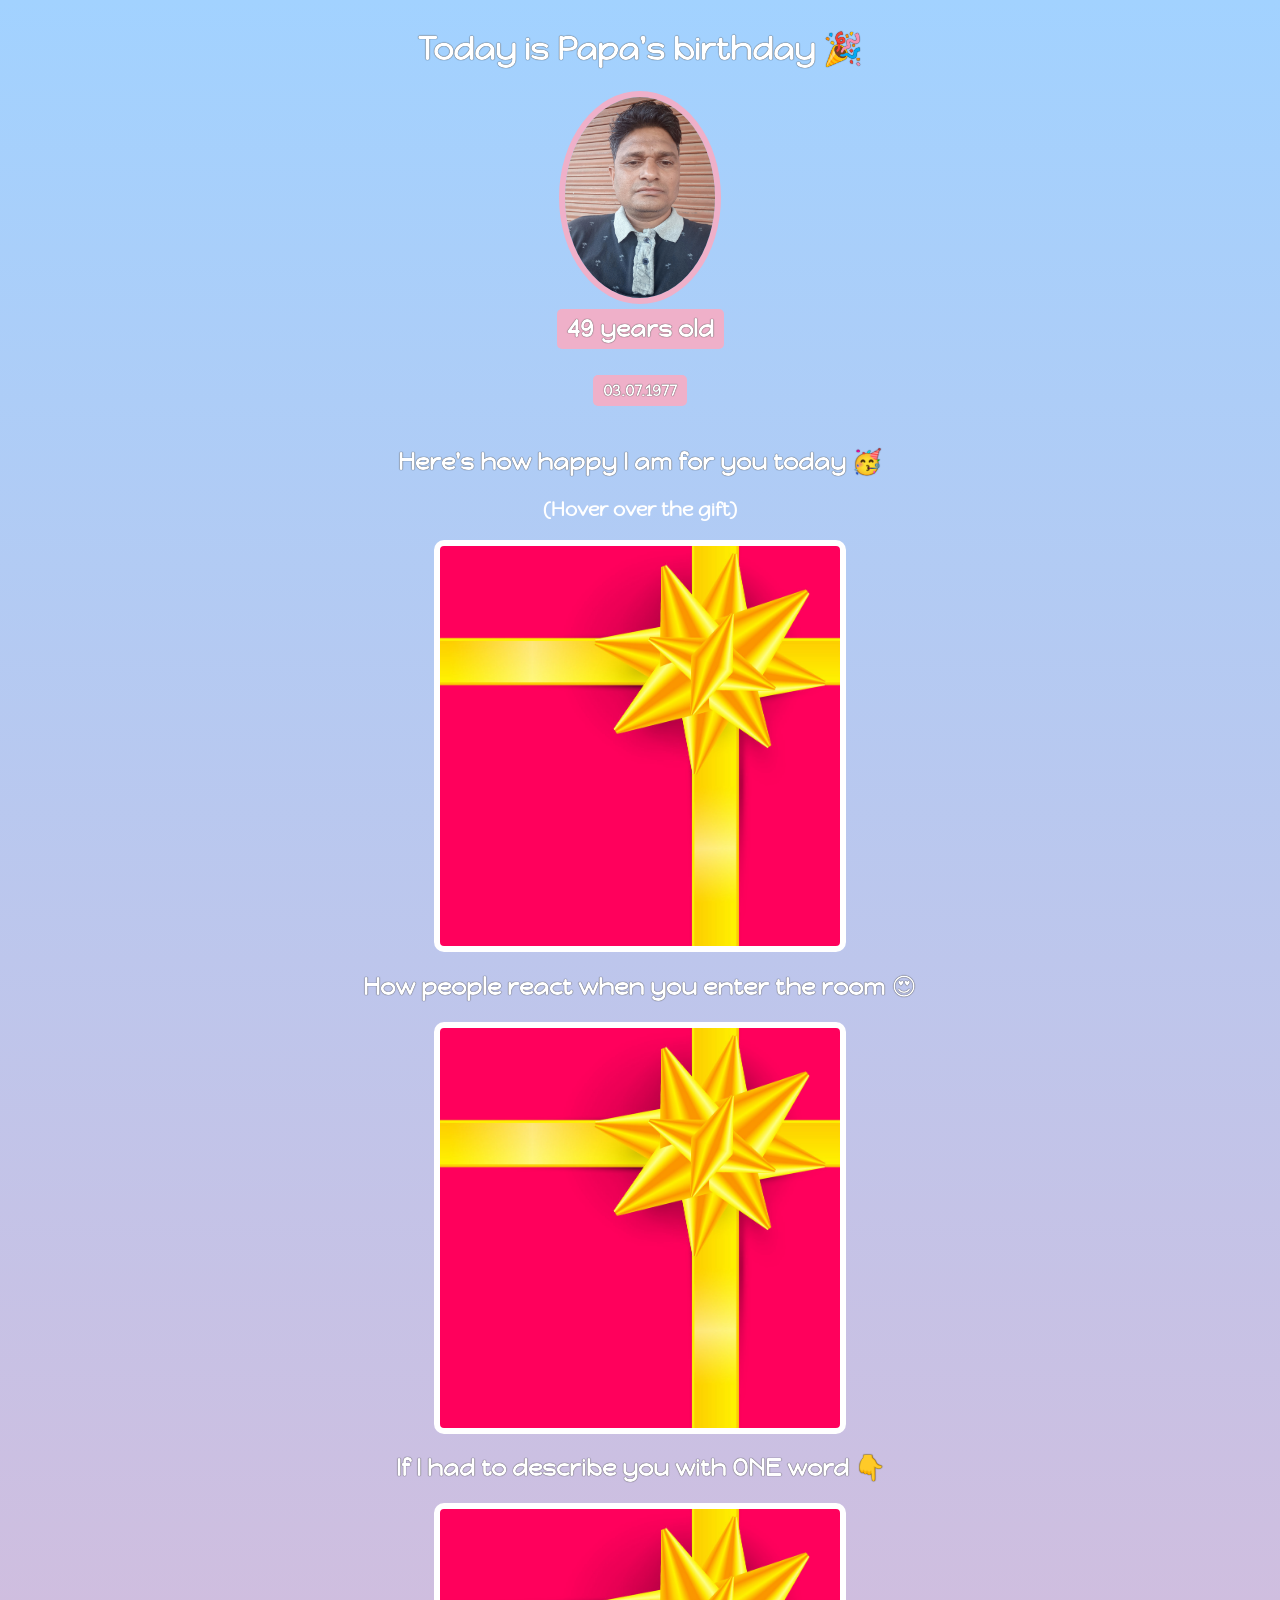
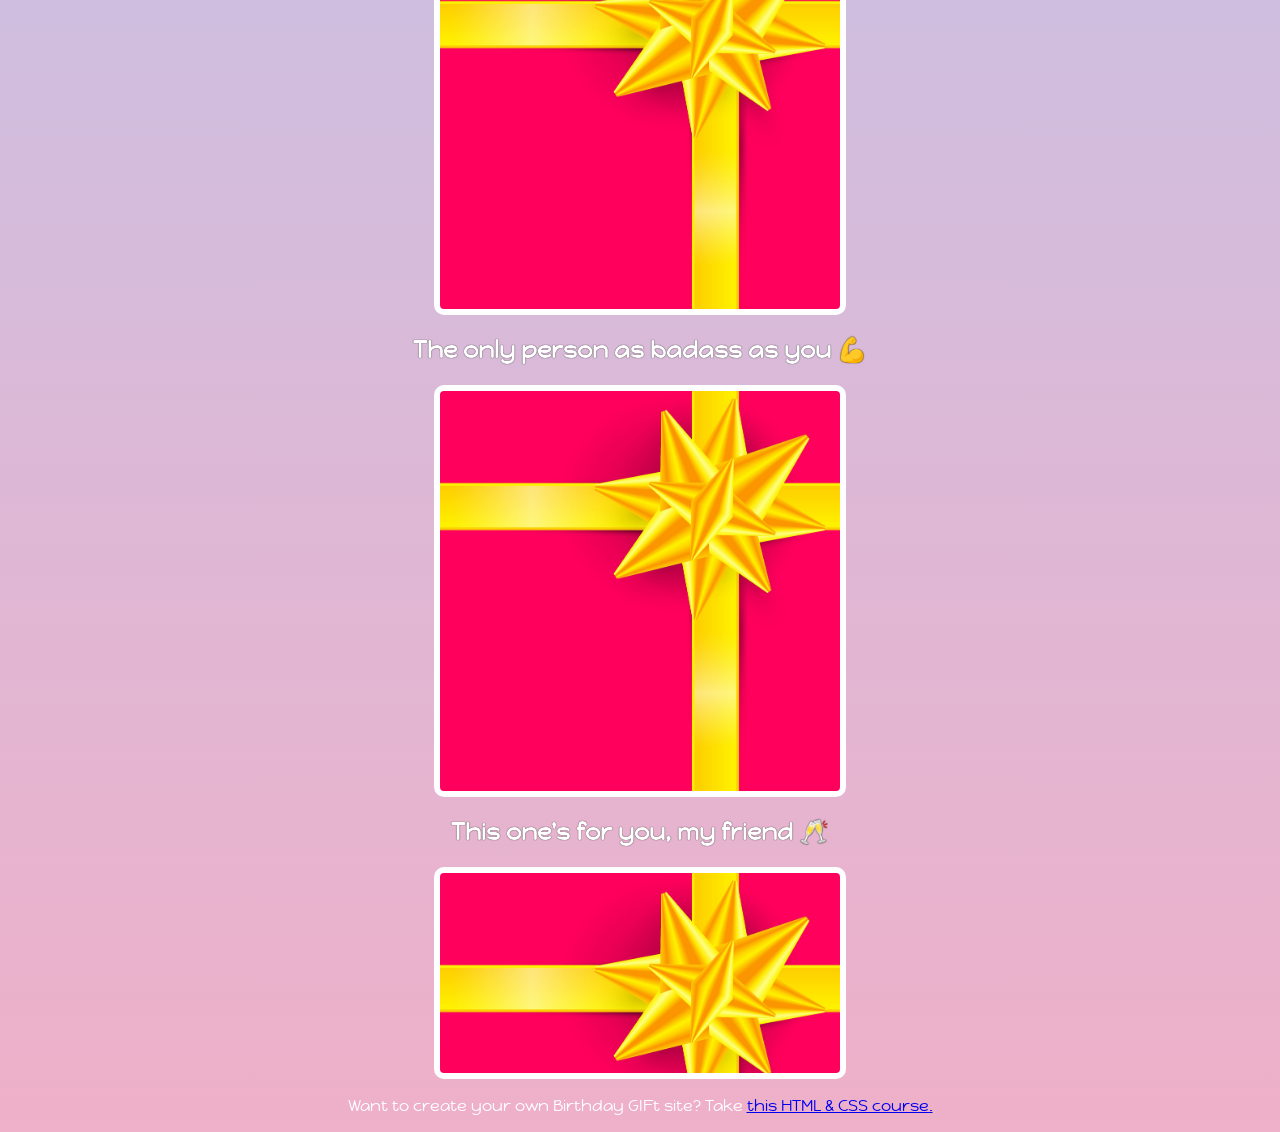
<file: Birthday Website/index.html>
<html>
    <head>
        <link rel="preconnect" href="https://fonts.googleapis.com">
        <link rel="preconnect" href="https://fonts.gstatic.com" crossorigin>
        <link href="https://fonts.googleapis.com/css2?family=Happy+Monkey&family=Orbitron:wght@400..900&family=Oxanium:wght@200..800&display=swap" rel="stylesheet">
        <link rel="stylesheet" href="styles.css">
    </head>
    <body>
        <div class="header">
            <h1>Today is Papa's birthday 🎉</h1>
            <img id="arav-img" src="papa.jpg">
            <h2 id="bday-age">49 years old</h2>
            <h4 id="bday-date">03.07.1977</h4>
        </div>
        <div class="gift-section">
            <h2 class="gift-tittle">Here's how happy I am for you today 🥳</h2>
            <h3 class="gift-hint">(Hover over the gift)</h3>
            <div class="gift-img"  >
            </div>
        </div>
        <div class="gift-section">
            <h2 class="gift-title">How people react when you enter the room 😍</h2>
            <div class="gift-img" id="gift-img-hot"></div>
        </div>

        <div class="gift-section">
            <h2 class="gift-title">If I had to describe you with ONE word 👇</h2>
            <div class="gift-img" id="gift-img-genius"></div>
        </div>

        <div class="gift-section">
            <h2 class="gift-title">The only person as badass as you 💪</h2>
            <div class="gift-img" id="gift-img-badass"></div>
        </div>

        <div class="gift-section">
            <h2 class="gift-title">This one's for you, my friend 🥂</h2>
            <div class="gift-img" id="gift-img-cheers"></div>
        </div>

        <p id="footer">Want to create your own Birthday GIFt site? Take <a href="https://scrimba.com/learn/htmlandcss" target="_blank">this HTML & CSS course.</a></p>
    </body>
</html>
</file>
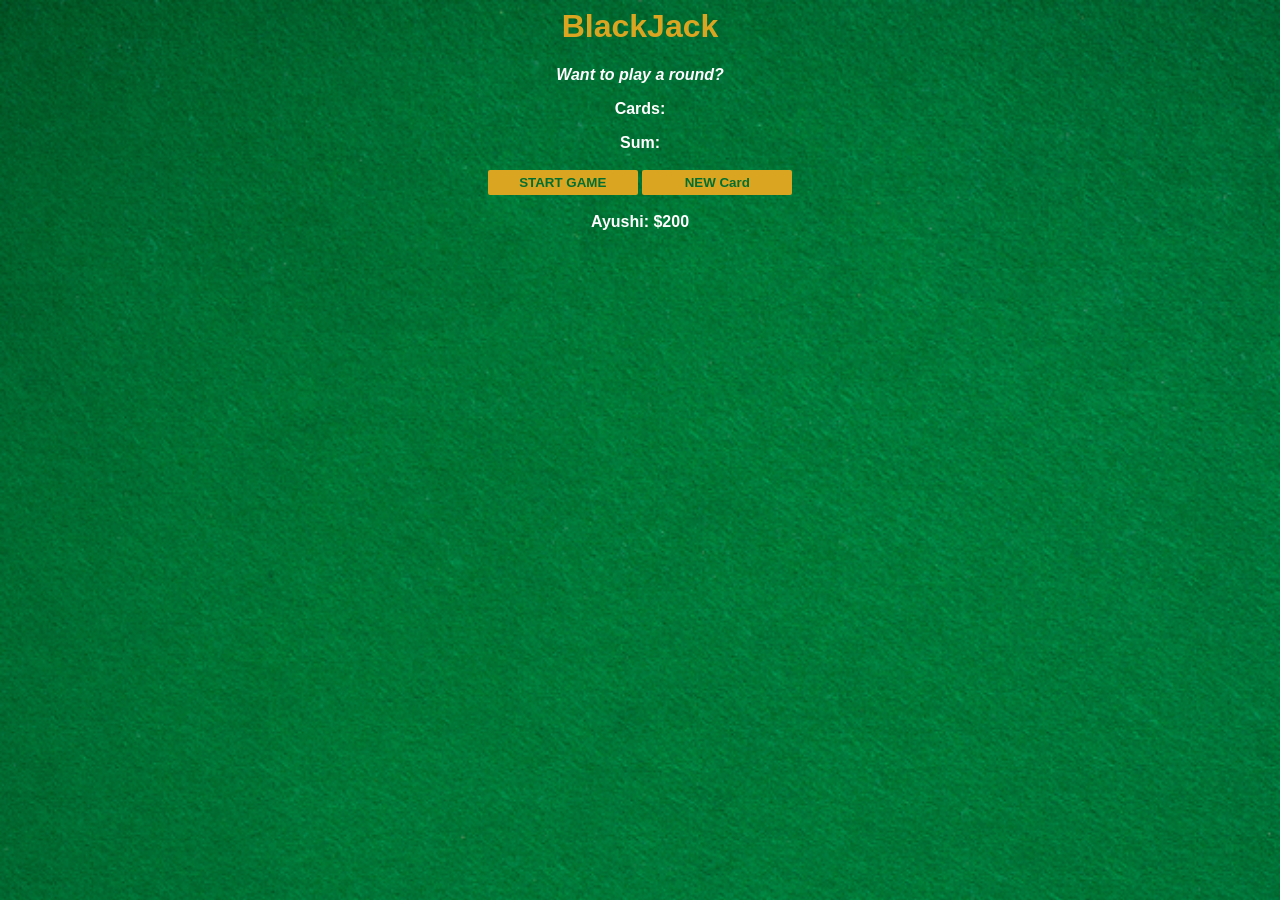
<file: Building Blackjack/index.html>
<html>
    <head>
        <link rel="stylesheet" href="index.css">
    </head>
    <body>
        <h1> BlackJack</h1>
        <p id="message-el">Want to play a round?</p>
        <p id="card-el">Cards:</p>
        <p id="sum-el">Sum:</p>
        <button onclick="startGame()">START GAME</button>
        <button onclick="newCard()">NEW Card</button>
        <p id="player-el"></p>
        <script src="index.js"></script>
    </body>
</html>
</file>
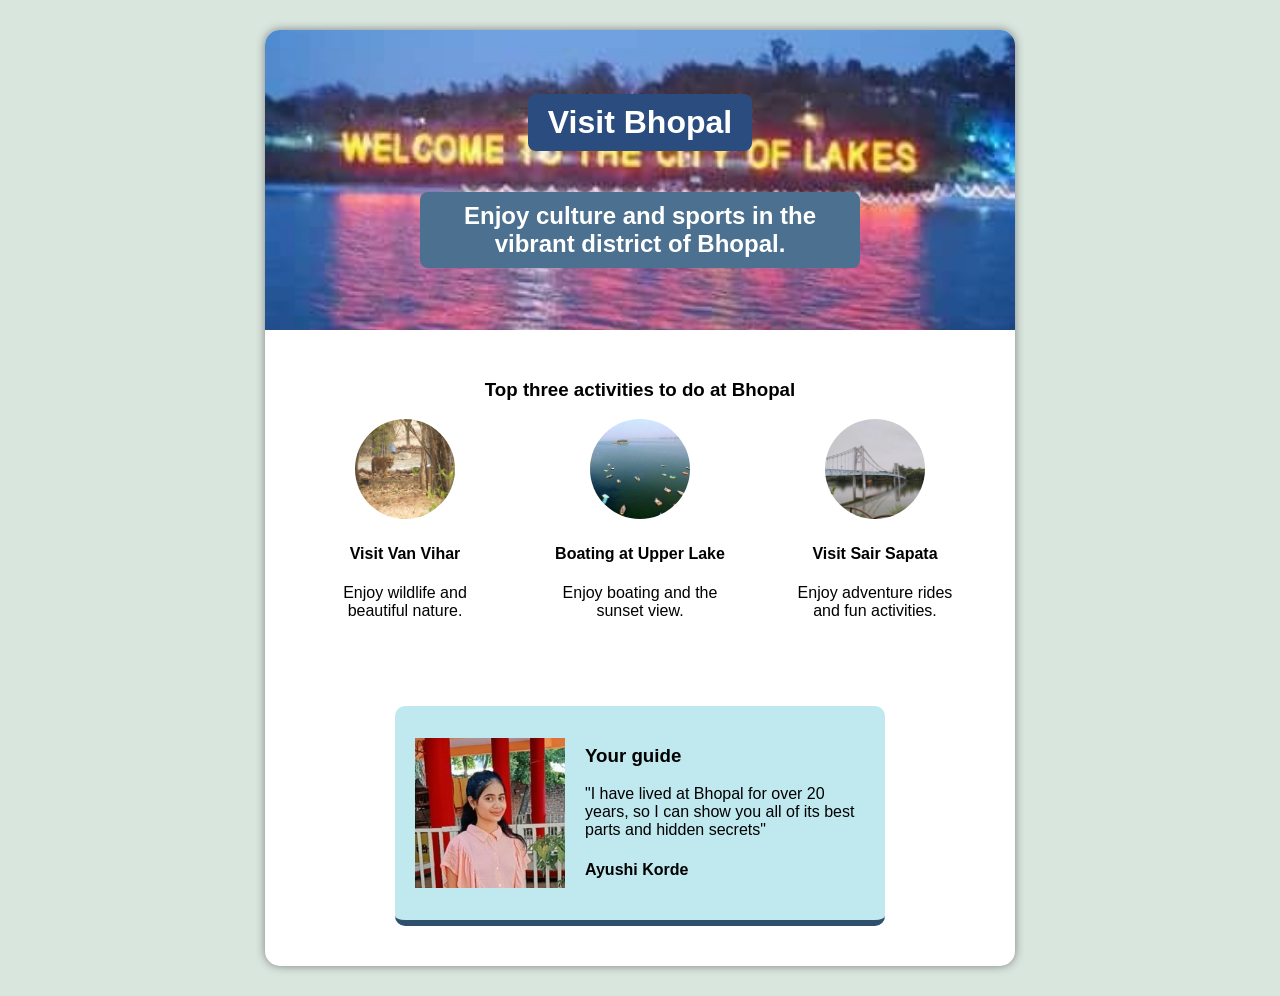
<file: HomeTown/index.html>
<!DOCTYPE html>
<html lang="en">
<head>
    <link rel="stylesheet" href="styles.css">
</head>
<body>
    <div class="container">
        <div class="header">
            <h1 class="first">Visit Bhopal</h1>
            <h2 class="second">Enjoy culture and sports in the vibrant district of Bhopal.</h2>
        </div>

            <div class="middle">
            <h3>Top three activities to do at Bhopal</h3>

            <div class="activities">

                <div class="activity">
                    <img src="images/vanVihar.jfif">
                    <h4>Visit Van Vihar</h4>
                    <p>Enjoy wildlife and beautiful nature.</p>
                </div>

                <div class="activity">
                    <img src="images/lake.jfif">
                    <h4>Boating at Upper Lake</h4>
                    <p>Enjoy boating and the sunset view.</p>
                </div>

                <div class="activity">
                    <img src="images/serSapata.jfif">
                    <h4>Visit Sair Sapata</h4>
                    <p>Enjoy adventure rides and fun activities.</p>
                </div>

            </div>
        </div>

            <div class="card">
                <img class="avtar" src="images/ayu.jpg" alt="">
                <div class="guide-info">
                    <h3 class="guide-text">Your guide</h3>
                    <p>"I have lived at Bhopal for over 20 years, so I can show you all of its best parts and hidden secrets"</p>
                    <h4>Ayushi Korde</h4>
                </div>
            </div>
        </div>
    
</body>
</html>
</file>
<file: Birthday Website/styles.css>
body {
    text-align: center;
    font-family: "Happy Monkey", system-ui;
    background-color: #a2d2ff;
    color: white;
    background: linear-gradient(#a2d2ff, #EFB0C9);
    
}

#arav-img {
    width: 150px;
    border-radius: 50%;
    border: 6px solid #EFB0C9;
}

h1 , h2, h4 {
    text-shadow: 0px 0px 1px black;
}


#bday-age {
    background: #EFB0C9;
    padding: 5px 10px;
    border-radius: 5px;
    margin: 5px 0 5px 0;
}

#bday-date {
    background: #EFB0C9;
    padding: 5px 10px;
    border-radius: 5px;
    
}

.header {
    display: flex;
    flex-direction: column;
    align-items: center;
}

gift-section {
    margin-top: 50px;
}

gift-tiitle {
    margin-top: 0;
}

gift-hint {
    margin-top: 0;
}

.gift-img {
    margin: auto;
    width: 400px;
    height: 400px;
    border: 6px solid white;
    border-radius: 10px;
    background-image: url("gift-cover.jpg");
    background-size: cover;
}

.gift-img:hover {
    background-image: url("happy.gif");
}

#gift-img-hot {
    margin: auto;
    width: 400px;
    height: 400px;
    border: 6px solid white;
    border-radius: 10px;
    background-image: url("gift-cover.jpg");
    background-size: cover;
}

#gift-img-hot:hover {
    background-image: url("hot.gif");
}

#gift-img-genius:hover {
    background-image: url("genius.gif");
}

#gift-img-badass:hover {
    background-image: url("badass.gif");
}


#gift-img-cheers {
    height: 200px;
    
}

#gift-img-cheers:hover {
    background-image: url("cheers.gif");
}
</file>
<file: Building Blackjack/index.css>
body {
    font-family: 'Trebuchet MS', 'Lucida Sans Unicode', 'Lucida Grande', Arial, sans-serif;
    background-image: url("table.png");
    background-size: cover;
    font-weight: bold;
    color: white;
    text-align: center;
}

h1 {
    color: goldenrod;
}

#message-el {
    font-style: italic;
}

/* 3. Make sure that the two buttons have some space between
each other when they are rendered out vertically */
button {
    color: #016f32;
    width: 150px;
    background: goldenrod;
    padding-top: 5px;
    padding-bottom: 5px;
    font-weight: bold;
    border: none;
    border-radius: 2px;
    margin-bottom: 2px;
    margin-top: 2px;
}
</file>
<file: HomeTown/styles.css>
body {
    margin: 0;
    font-family: Verdana, Geneva, Tahoma, sans-serif;
    background:#d8e6de;
}

.container {
    width: 750px;
    margin: 30px auto;
    background: white;
    border-radius: 15px;
    overflow:hidden;
    box-shadow:0 0 10px gray;
}

img {
    width: 150px;
    
}

.first {
    background:#2b4c7e;
    padding:10px 20px;
    border-radius:8px;
}

.second {
    background:#4c708f;
    padding:10px;
    width:420px;
    text-align:center;
    border-radius:8px;
}


.header {
    background-image: url("images/coverPage.jpg");
    background-size: cover;
    background-position: center;
    height: 300px;

    display:flex;
    flex-direction:column;
    justify-content:center;
    align-items:center;

    color:white;
}

.middle {
    text-align:center;
    padding:30px;
}

.activities{
    display:flex;
    justify-content:space-evenly;
    gap:35px;
}

.activity{
    width:180px;
}

.activity img{
    width:100px;
    height:100px;
    border-radius:50%;
    object-fit:cover;
}

.card{
    width: 450px;
    margin: 40px auto;
    padding: 20px;

    display: flex;
    align-items: center;
    justify-content: space-between;

    background: #bfe8ef;
    border-radius: 10px;
    border-bottom: 6px solid #2f4f6f;
}

.avatar{
    width:130px;
    height:150px;
    object-fit:cover;
    border-radius:10px;
}

.guide-text{
    text-align:left;
}

.guide-info{
    margin-left:20px;
    text-align:left;
}
</file>
